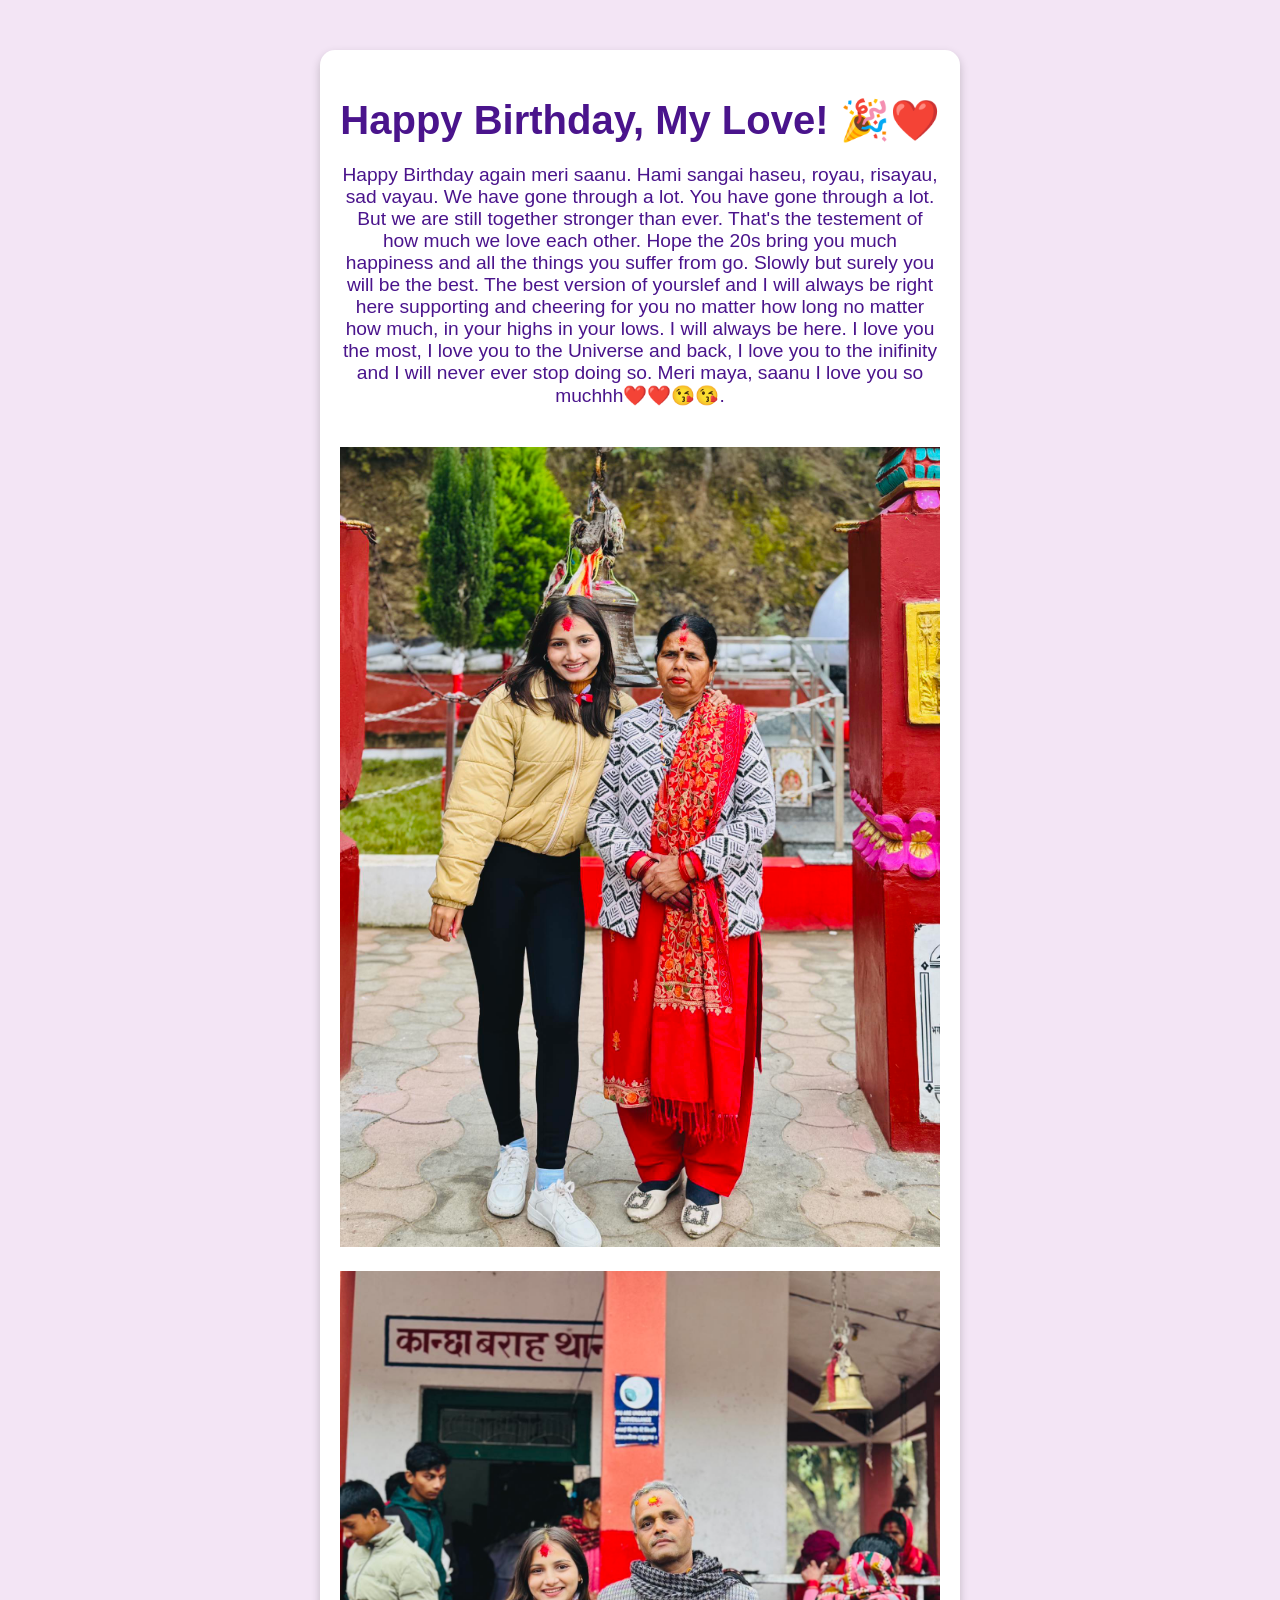
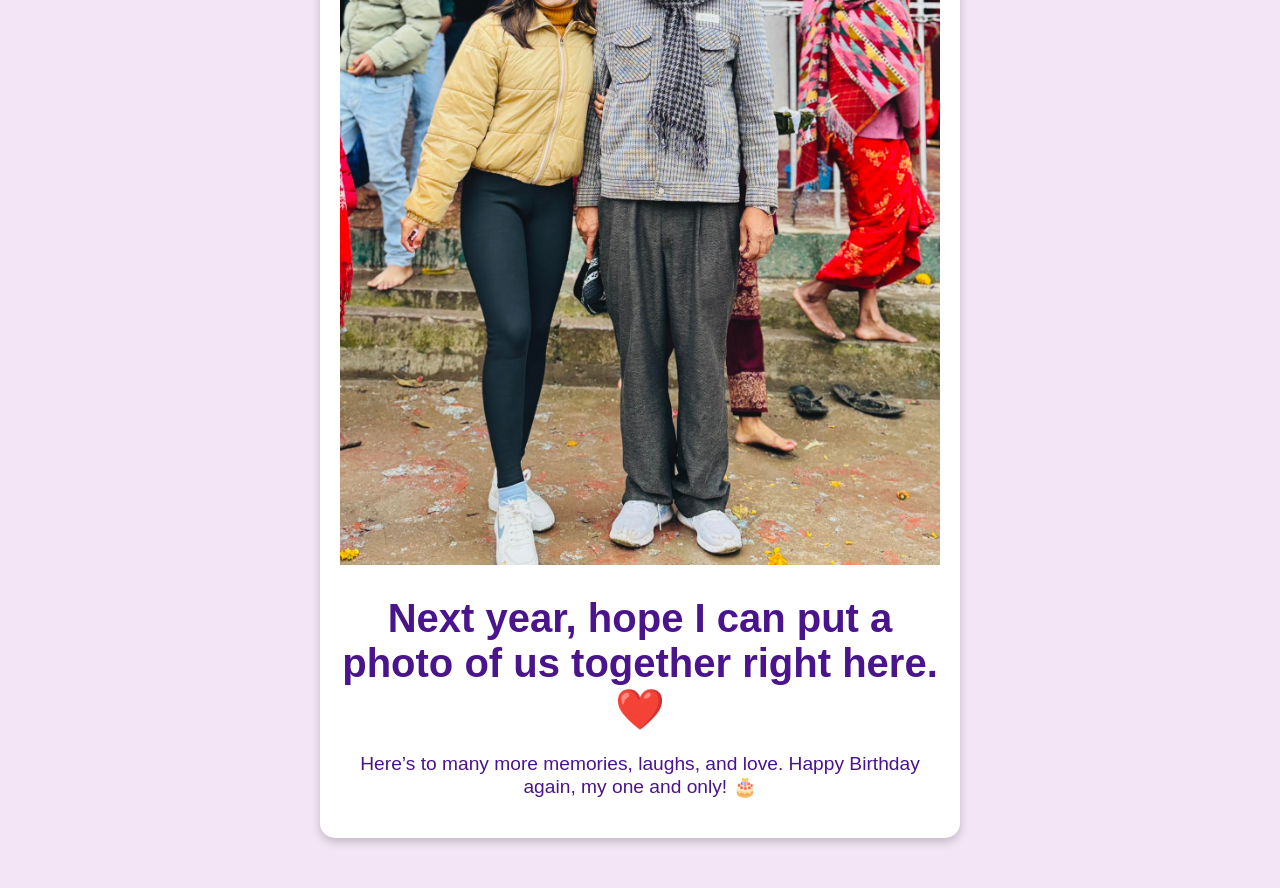
<file: final.html>
<!DOCTYPE html>
<html lang="en">
<head>
  <meta charset="UTF-8">
  <meta name="viewport" content="width=device-width, initial-scale=1.0">
  <title>Final Message</title>
  <link rel="stylesheet" href="style.css">
</head>
<body>
  <div class="container">
    <h1>Happy Birthday, My Love! 🎉❤️</h1>
    <p>
     Happy Birthday again meri saanu. Hami sangai haseu, royau, risayau, sad vayau. We have gone through a lot. You have gone through a lot. But we are still together stronger than ever. That's the testement of how much we love each other. Hope the 20s bring you much happiness and all the things you suffer from go. Slowly but surely you will be the best. The best version of yourslef and I will always be right here supporting and cheering for you no matter how long no matter how much, in your highs in your lows. I will always be here. I love you the most, I love you to the Universe and back, I love you to the inifinity and I will never ever stop doing so. Meri maya, saanu I love you so muchhh❤️❤️😘😘.
    </p>
    <img src="f (1).jpg" alt="Special Photo" class="photo">
    <img src="f (2).jpg" alt="Special Photo" class="photo">
    <h1> Next year, hope I can put a photo of us together right here.❤️</h1>
    <p>Here’s to many more memories, laughs, and love. Happy Birthday again, my one and only! 🎂</p>
  </div>
</body>
</html>
</file>
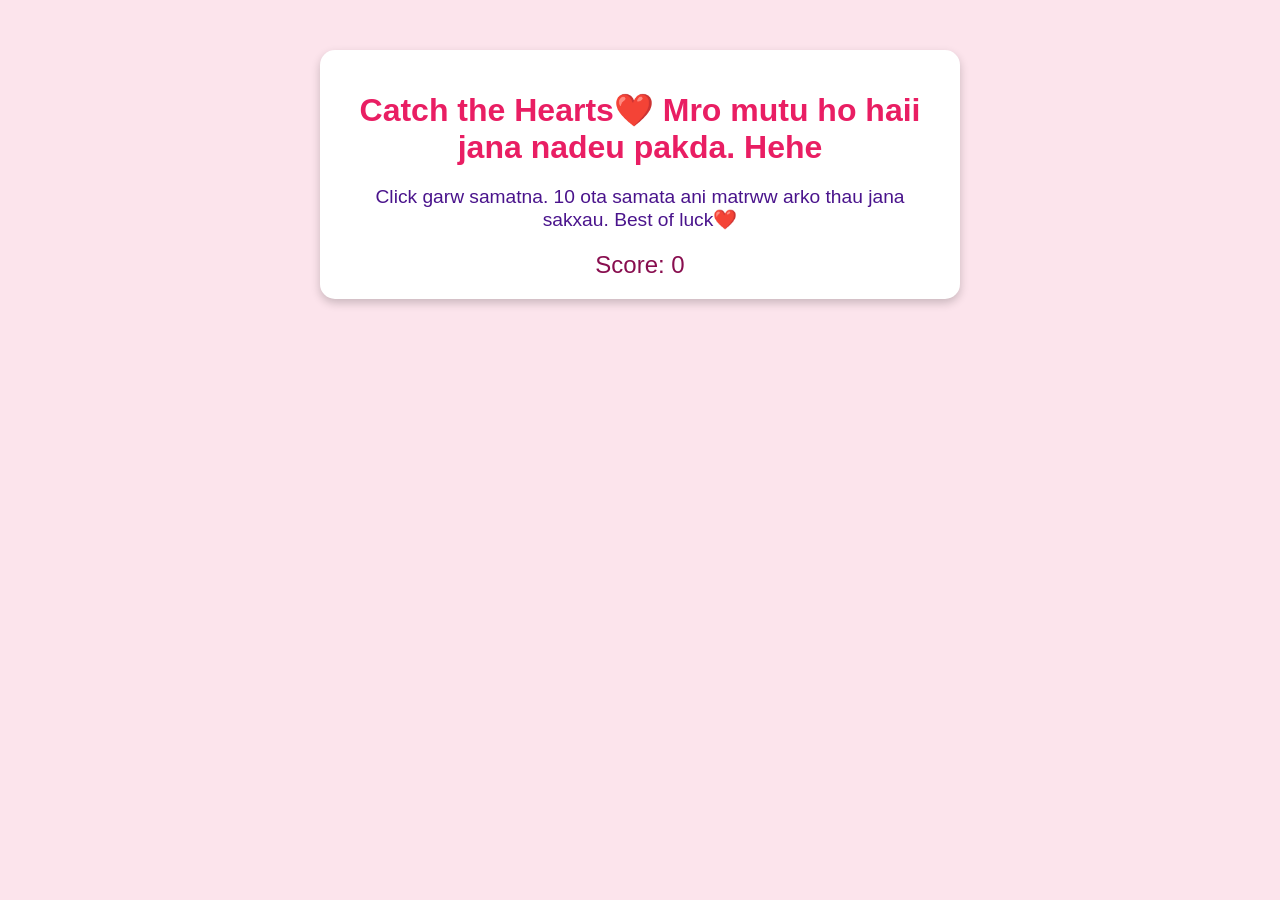
<file: game.html>
<!DOCTYPE html>
<html lang="en">
<head>
  <meta charset="UTF-8">
  <meta name="viewport" content="width=device-width, initial-scale=1.0">
  <title>Catch the Hearts!</title>
  <link rel="stylesheet" href="style.css">
  <style>
    body {
      background-color: #fce4ec;
      overflow: hidden;
    }

    .container {
      text-align: center;
      padding: 20px;
    }

    h1 {
      font-size: 2rem;
      color: #e91e63;
    }

    p {
      font-size: 1.2rem;
      margin: 10px 0;
    }

    .heart {
      position: absolute;
      color: #e91e63;
      font-size: 2rem;
      cursor: pointer;
      animation: fall 5s linear infinite;
    }

    @keyframes fall {
      0% {
        top: -10%;
      }
      100% {
        top: 110%;
      }
    }

    #score {
      font-size: 1.5rem;
      color: #880e4f;
      margin-top: 20px;
    }

    .btn {
      display: inline-block;
      background-color: #e91e63;
      color: white;
      text-decoration: none;
      padding: 10px 20px;
      border-radius: 5px;
      font-size: 1.2rem;
      margin-top: 20px;
      display: none; /* Hidden until game is over */
    }
  </style>
</head>
<body>
  <div class="container">
    <h1>Catch the Hearts❤️ Mro mutu ho haii jana nadeu pakda. Hehe</h1>
    <p>Click garw samatna. 10 ota samata ani matrww arko thau jana sakxau. Best of luck❤️</p>
    <div id="score">Score: 0</div>
    <a id="next-link" href="final.html" class="btn">Next ➡️</a>
  </div>

  <script>
    // Variables
    let score = 0;
    const container = document.body;
    const scoreDisplay = document.getElementById("score");
    const nextLink = document.getElementById("next-link");

    // Create falling hearts
    function createHeart() {
      const heart = document.createElement("div");
      heart.classList.add("heart");
      heart.textContent = "❤️";

      // Randomize position
      heart.style.left = Math.random() * 100 + "vw";
      heart.style.fontSize = Math.random() * 1.5 + 1.5 + "rem";
      heart.style.animationDuration = Math.random() * 3 + 2 + "s";

      // Append to body
      container.appendChild(heart);

      // Remove heart after animation
      heart.addEventListener("animationend", () => heart.remove());

      // Heart click event
      heart.addEventListener("click", () => {
        score++;
        scoreDisplay.textContent = `Score: ${score}`;
        heart.remove();

        // Check if score reaches 10
        if (score >= 10) {
          nextLink.style.display = "inline-block"; // Show "Next" button
          clearInterval(heartInterval); // Stop creating new hearts
        }
      });
    }

    // Create hearts at intervals
    const heartInterval = setInterval(createHeart, 800);
  </script>
</body>
</html>
</file>
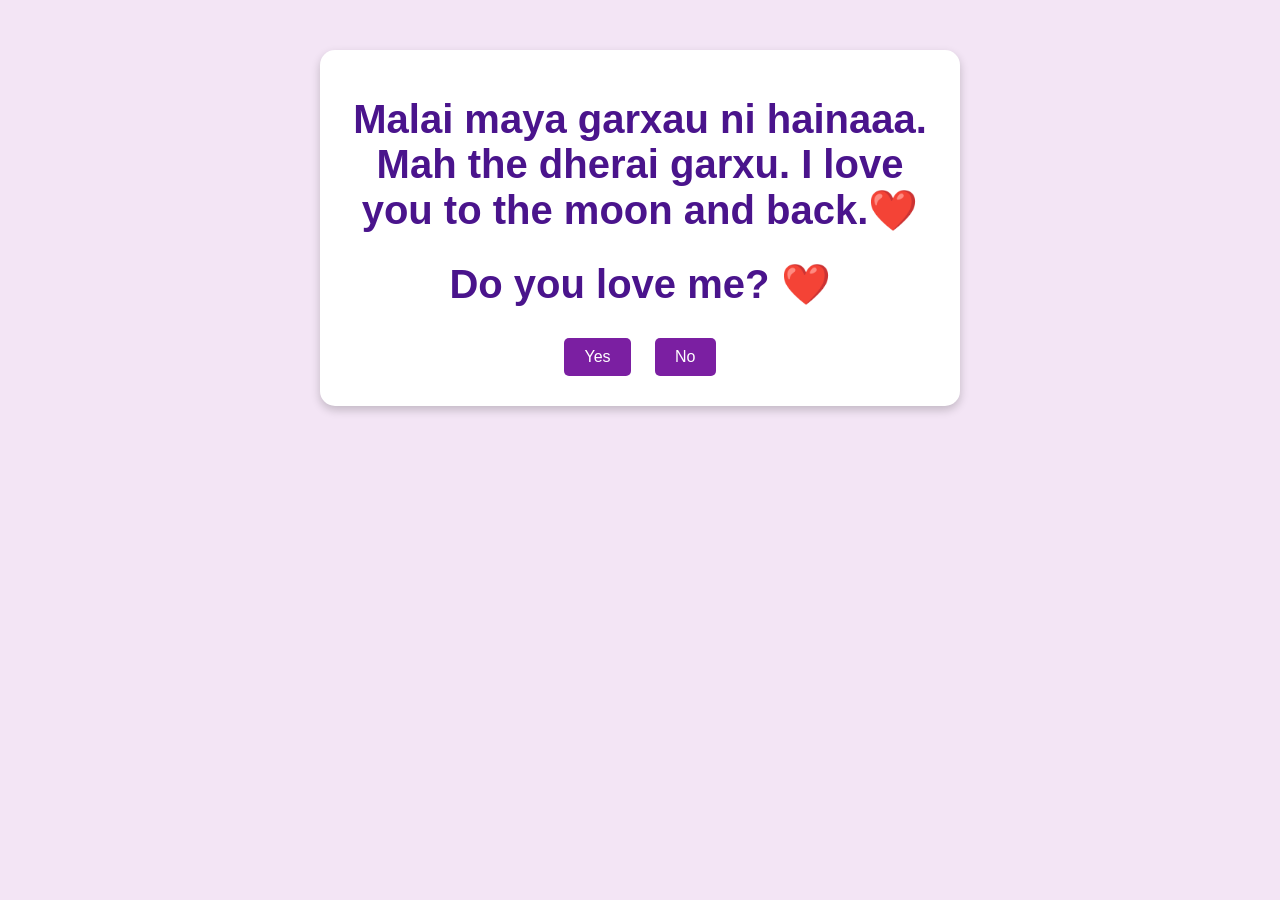
<file: question2.html>
<!DOCTYPE html>
<html lang="en">
<head>
  <meta charset="UTF-8">
  <meta name="viewport" content="width=device-width, initial-scale=1.0">
  <title>Question 2</title>
  <link rel="stylesheet" href="style.css">
</head>
<body>
  <div class="container">
    <h1> Malai maya garxau ni hainaaa. Mah the dherai garxu. I love you to the moon and back.❤️</h1>
    <h1>Do you love me? ❤️</h1>
    <button onclick="yesAnswer()">Yes</button>
    <button onclick="noAnswer()">No</button>
    <p id="feedback" class="hidden"></p>
    <img id="noImage" src="e.png" alt="Sad Image" class="hidden">
    <p id="yesMessage" class="hidden">I love you even moree. Here Kisses for you😘 😍</p>
    <img id="yesImage" src="d.png" alt="Happy Image" class="hidden">
    <br><a id="yesNextLink" href="question3.html" class="hidden">Next Question ➡️</a>
  </div>
  <script>
    function yesAnswer() {
      const yesMessage = document.getElementById("yesMessage");
      const yesImage = document.getElementById("yesImage");
      const yesNextLink = document.getElementById("yesNextLink");
      const noMessage = document.getElementById("feedback");
      const noImage = document.getElementById("noImage");
      yesMessage.classList.remove("hidden");
      yesImage.classList.remove("hidden");
      yesNextLink.classList.remove("hidden");
      noMessage.classList.add("hidden");
      noImage.classList.add("hidden");
    }

    function noAnswer() {
      const feedback = document.getElementById("feedback");
      const noImage = document.getElementById("noImage");
      const yesMessage = document.getElementById("yesMessage");
      const yesImage = document.getElementById("yesImage");
      const yesNextLink = document.getElementById("yesNextLink");
      feedback.textContent = "Abuiii mero tw chittai dukhyo testo navanana🥺";
      feedback.classList.remove("hidden");
      noImage.classList.remove("hidden");
      yesMessage.classList.add("hidden");
      yesImage.classList.add("hidden");
      yesNextLink.classList.add("hidden");
    }
  </script>
</body>
</html>
</file>
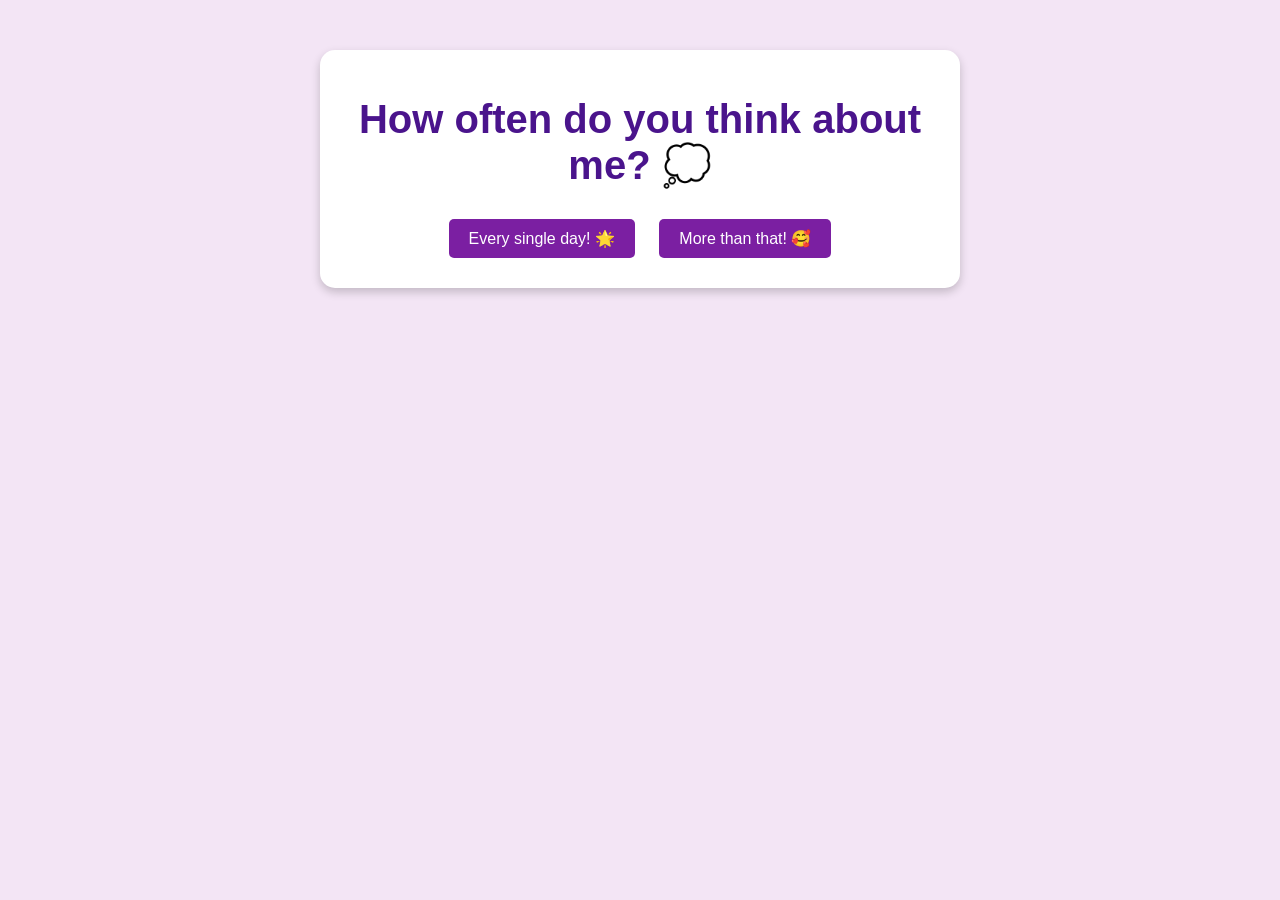
<file: question3.html>
<!DOCTYPE html>
<html lang="en">
<head>
  <meta charset="UTF-8">
  <meta name="viewport" content="width=device-width, initial-scale=1.0">
  <title>Question 3</title>
  <link rel="stylesheet" href="style.css">
</head>
<body>
  <div class="container">
    <h1>How often do you think about me? 💭</h1>
    <div>
      <button onclick="showPhoto('photo1')">Every single day! 🌟</button>
      <button onclick="showPhoto('photo2')">More than that! 🥰</button>
    </div>
    <div id="photo1" class="hidden">
      <img src="g.png" alt="Her Smile" class="photo">
      <br>
      <a href="question4.html" class="btn">Next Question ➡️</a>
    </div>
    <div id="photo2" class="hidden">
      <img src="b.jpg" alt="Her Kindness" class="photo">
      <a href="question4.html" class="btn">Next Question ➡️</a>
    </div>
  </div>
  <script>
    function showPhoto(photoId) {
      document.querySelectorAll('.hidden').forEach(div => div.style.display = 'none');
      document.getElementById(photoId).style.display = 'block';
    }
  </script>
</body>
</html>
</file>
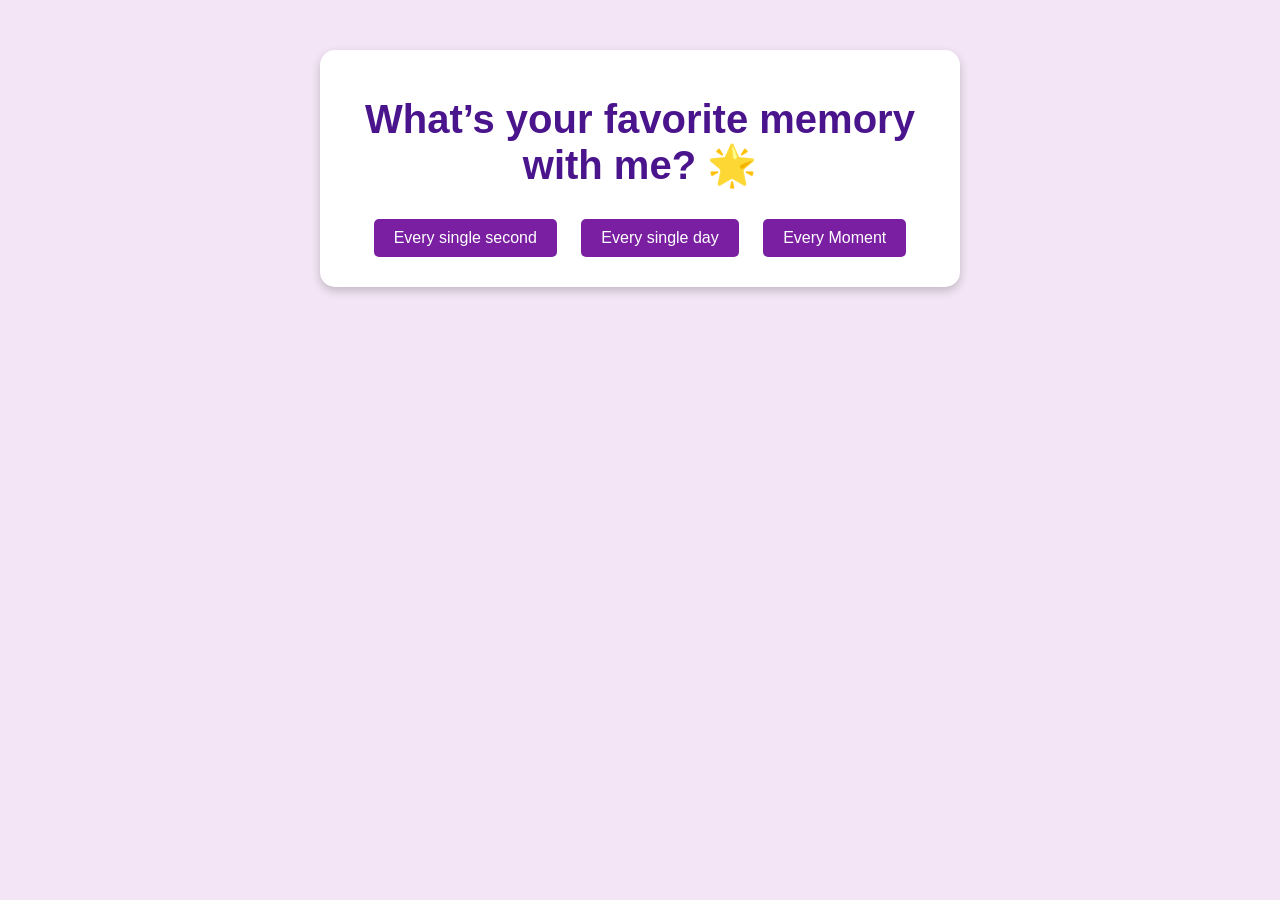
<file: question4.html>
<!DOCTYPE html>
<html lang="en">
<head>
  <meta charset="UTF-8">
  <meta name="viewport" content="width=device-width, initial-scale=1.0">
  <title>Question 4</title>
  <link rel="stylesheet" href="style.css">
</head>
<body>
  <div class="container">
    <h1>What’s your favorite memory with me? 🌟</h1>
    <div>
      <button onclick="showPhoto('photo1')">Every single second</button>
      <button onclick="showPhoto('photo2')">Every single day</button>
      <button onclick="showPhoto('photo3')">Every Moment</button>
    </div>
    <div id="photo1" class="hidden">
      <img src="a.jpg" alt="Every single second" class="photo">
      <a href="question5.html" class="btn">Next Question ➡️</a>
    </div>
    <div id="photo2" class="hidden">
      <img src="z.jpg" alt="Every single day" class="photo">
      <a href="question5.html" class="btn">Next Question ➡️</a>
    </div>
    <div id="photo3" class="hidden">
      <img src="c.jpg" alt="Every Moment" class="photo">
      <a href="question5.html" class="btn">Next Question ➡️</a>
    </div>
  </div>
  <script>
    function showPhoto(photoId) {
      document.querySelectorAll('.hidden').forEach(div => div.style.display = 'none');
      document.getElementById(photoId).style.display = 'block';
    }
  </script>
</body>
</html>
</file>
<file: style.css>
body {
    font-family: 'Arial', sans-serif;
    background-color: #f3e5f5;
    color: #4a148c;
    text-align: center;
    margin: 0;
    padding: 0;
  }
  
  .container {
    margin: 50px auto;
    max-width: 600px;
    padding: 20px;
    background: #ffffff;
    border-radius: 15px;
    box-shadow: 0 4px 10px rgba(0, 0, 0, 0.2);
  }
  
  h1 {
    font-size: 2.5rem;
    margin-bottom: 20px;
  }
  
  p {
    font-size: 1.2rem;
    margin-bottom: 20px;
  }
  
  button {
    background-color: #7b1fa2;
    color: white;
    font-size: 1rem;
    padding: 10px 20px;
    margin: 10px;
    border: none;
    border-radius: 5px;
    cursor: pointer;
    transition: background 0.3s;
  }
  
  button:hover {
    background-color: #4a148c;
  }
  
  .hidden {
    display: none;
  }
  
  .photo {
    max-width: 100%;
    height: auto;
    margin-top: 20px;
  }
  
  .btn {
    display: inline-block;
    background-color: #4a148c;
    color: white;
    text-decoration: none;
    padding: 10px 20px;
    border-radius: 5px;
    font-size: 1rem;
    margin-top: 20px;
    transition: background 0.3s;
  }
  
  .btn:hover {
    background-color: #7b1fa2;
  }
</file>
